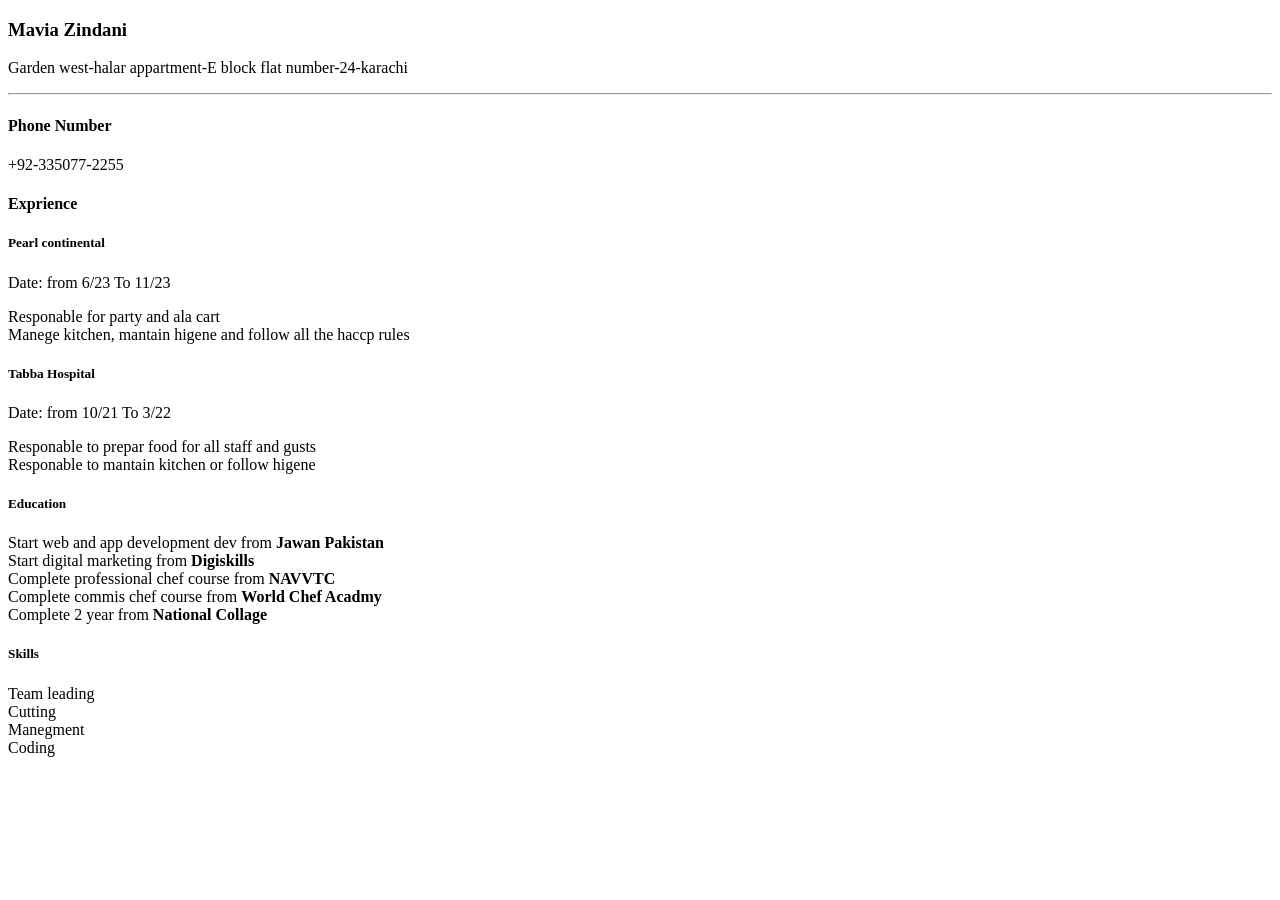
<file: Assignment#1/index.html>
<!DOCTYPE html>

<html>
<head>
  <meta http-equiv="CONTENT-TYPE" content="text/html; charset=UTF-8">
  <title>My first web</title>
</head>
<body>
  
  <h3>Mavia Zindani</h3>
  
  <p>Garden west-halar appartment-E block flat number-24-karachi</p>
  <hr />
  <h4>Phone Number</h4>
  <p>+92-335077-2255</p>
  
 <h4>Exprience</h4>
  
  <h5>Pearl continental</h5>
   <p>Date: from 6/23 To 11/23</p>
    <p>
      Responable for party and ala cart<br />
      Manege kitchen, mantain higene and follow all the haccp rules<br />
   </p>
  
  <h5>Tabba Hospital</h5>
    <p>Date: from 10/21 To 3/22 </p>
    <p>
      Responable to prepar food for all staff and gusts<br />
      Responable to mantain kitchen or follow higene<br />
    </p>
  
  <h5><b>Education</b></h5>
  <p>
    Start web and app development dev from <b>Jawan Pakistan</b><br />
    Start digital marketing from <b>Digiskills</b><br />
    Complete professional chef course from <b>NAVVTC</b><br />
    Complete commis chef course from <b>World Chef Acadmy</b><br />
    Complete 2 year from <b>National Collage</b><br />
  </p>
  
  <h5>Skills</h5>
  <p>
    Team leading<br />
     Cutting<br />
     Manegment<br />
     Coding<br />
  </p>
  
 </body>

</html>
</file>
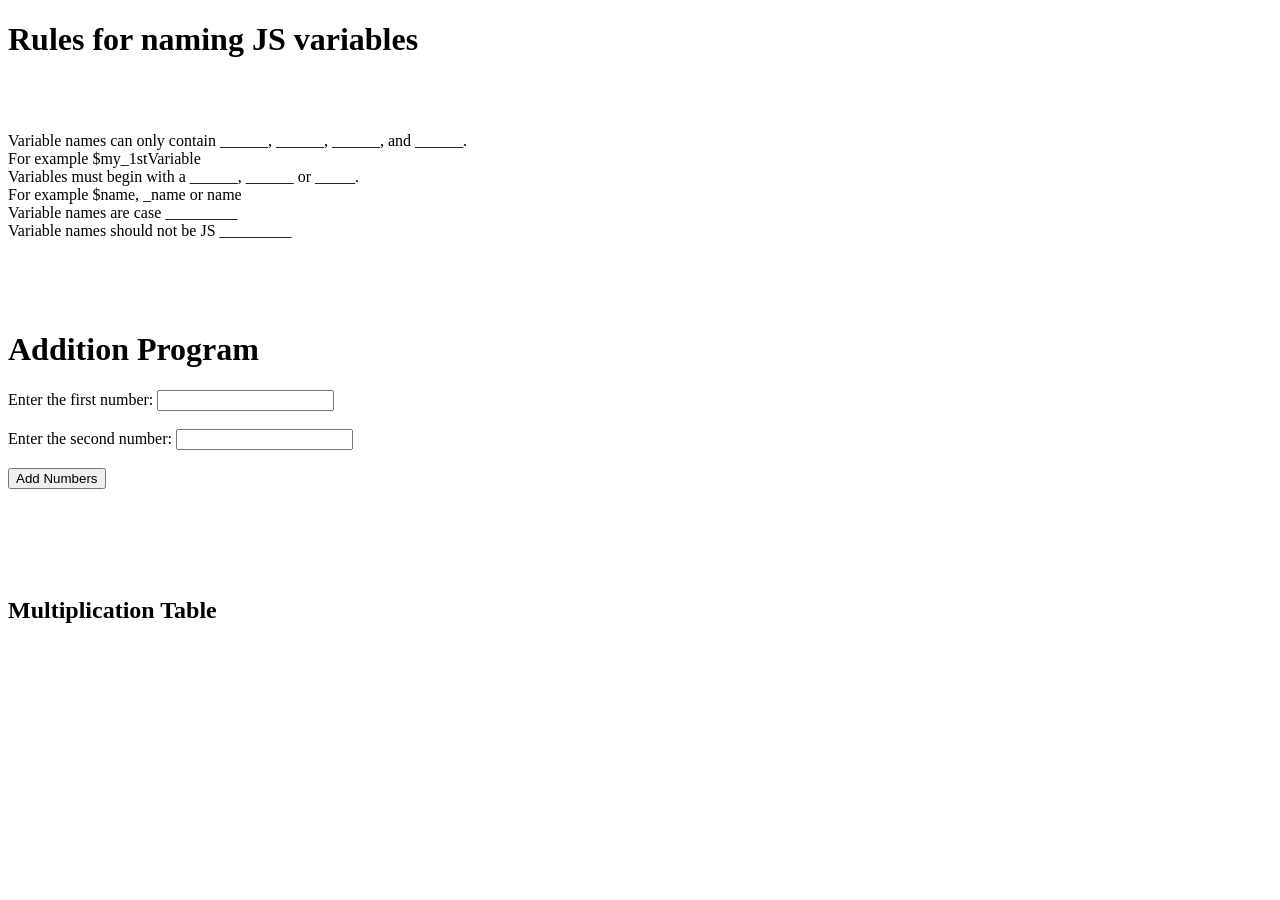
<file: Assignment#17/index.html>
<!DOCTYPE html>
<html lang="en">
<head>
    <meta charset="UTF-8">
    <meta name="viewport" content="width=device-width, initial-scale=1.0">
    <title>Document</title>
</head>
<body>
    <h1>Rules for naming JS variables</h1>
    <br><br>
<p>Variable names can only contain ______, ______, ______, and ______.<br>
For example $my_1stVariable<br>
Variables must begin with a ______, ______ or _____. <br>
For example $name, _name or name<br>
Variable names are case _________<br>
Variable names should not be JS _________</p>
<br>
<br>
<br>
<h1>Addition Program</h1>
<label for="num1">Enter the first number:</label>
<input type="number" id="num1"><br><br>
<label for="num2">Enter the second number:</label>
<input type="number" id="num2"><br><br>
<button onclick="addNumbers()">Add Numbers</button><br><br>
<p id="result"></p>
<br><br><br>
<h2>Multiplication Table</h2>
</body>
<script src="app.js"></script>
</html>
</file>
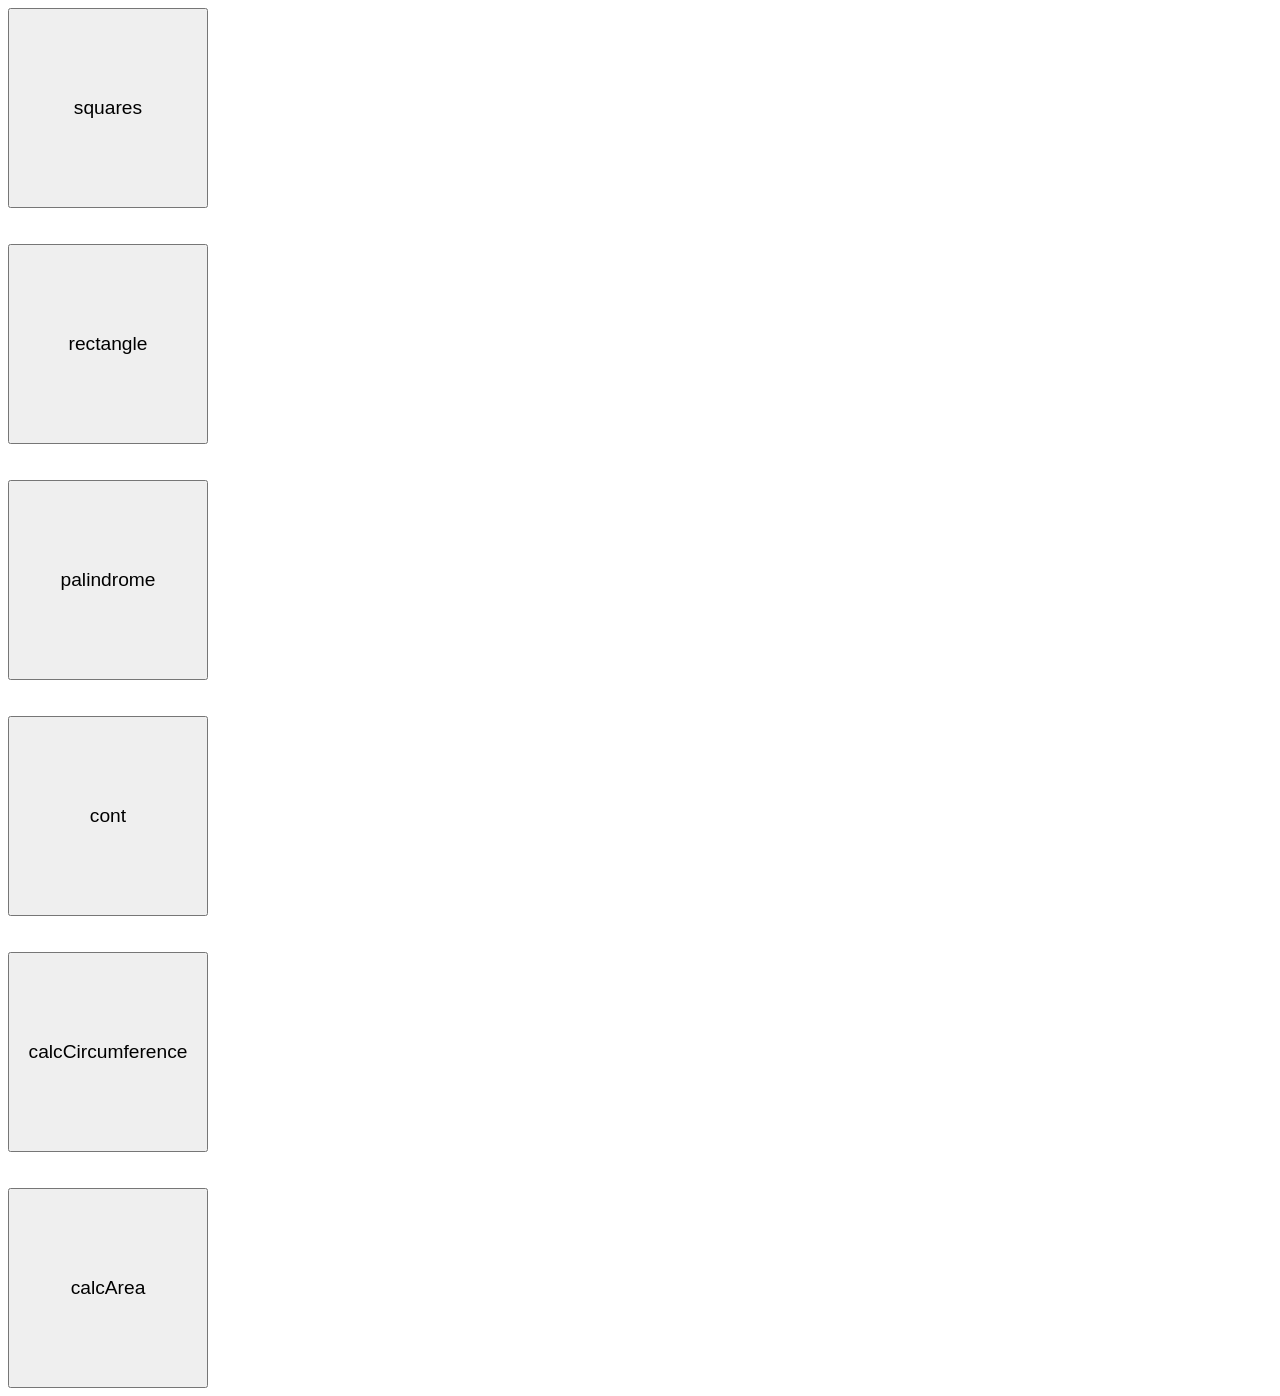
<file: Assignment#23/index.html>
<!DOCTYPE html>
<html lang="en">
<head>
    <meta charset="UTF-8">
    <meta name="viewport" content="width=device-width, initial-scale=1.0">
    <title>Document</title>
</head>
<body>
    <button style=" height: 200px;width: 200px;font-size: larger;" onclick="squares(2)" >squares</button>
    <br>
    <br>
    <br>
    <button style=" height: 200px;width: 200px;font-size: larger;" onclick="rectangle(12,15)" >rectangle</button>
    <br>
    <br>
    <br>
    <button style=" height: 200px;width: 200px;font-size: larger;" onclick="palindrome('madaar')" >palindrome</button>
    <br>
    <br>
    <br>
    <button style=" height: 200px;width: 200px;font-size: larger;" onclick="cont('number', 0)" >cont</button>
    <br>
    <br>
    <br>
    <button style=" height: 200px;width: 200px;font-size: larger;" onclick="calcCircumference(radius)" >calcCircumference</button>
    <br>
    <br>
    <br>
    <button style=" height: 200px;width: 200px;font-size: larger;" onclick="calcArea(radius)" >calcArea</button>
</body>
<script src="app.js"></script>
</html>
</file>
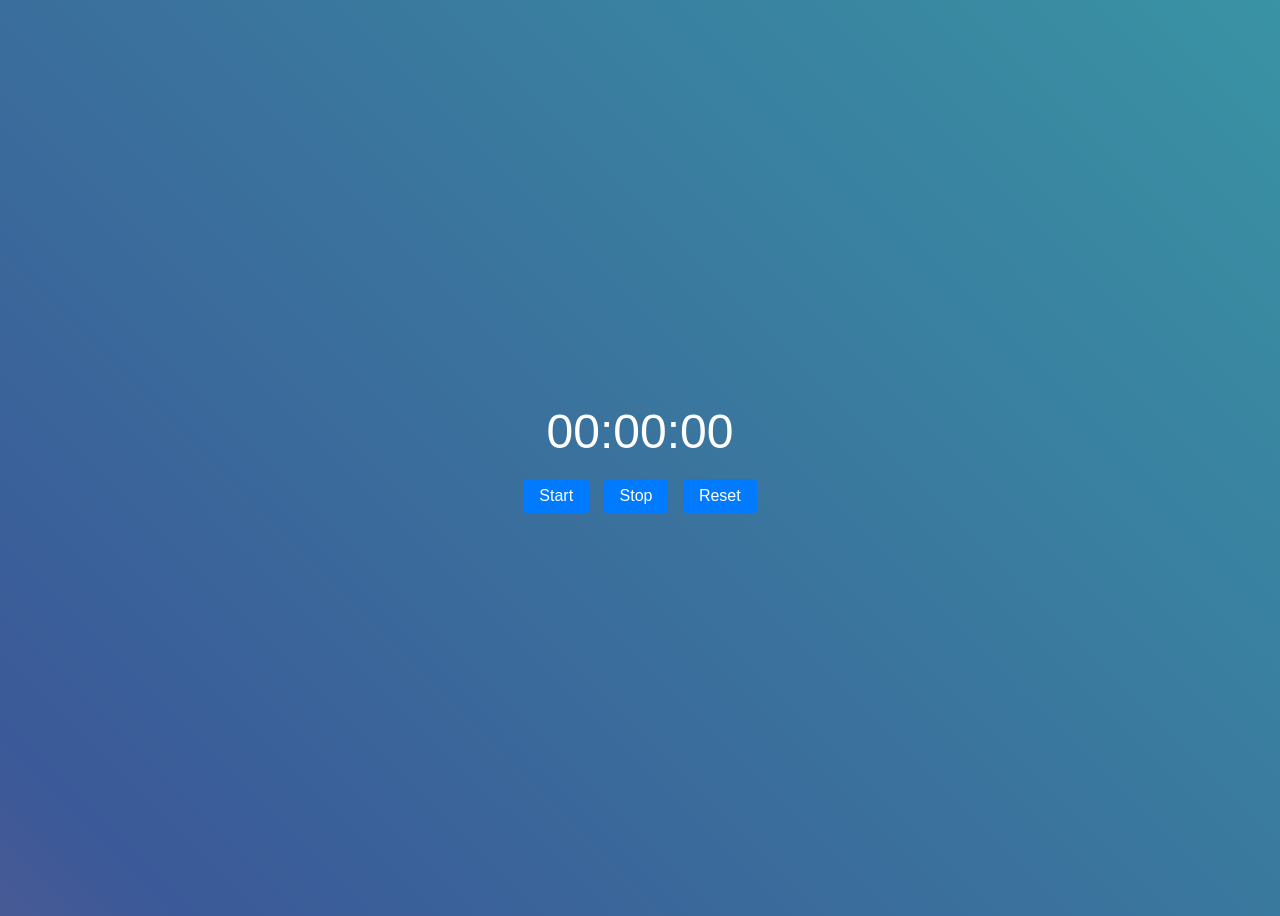
<file: Assignment#24/index.html>
<!DOCTYPE html>
<html lang="en">
<head>
  <meta charset="UTF-8">
  <meta name="viewport" content="width=device-width, initial-scale=1.0">
  <title>Stopwatch</title>
  <link rel="stylesheet" href="style.css">
</head>
<body>
  <div class="stopwatch">
    <div class="display">00:00:00</div>
    <div class="controls">
      <button onclick="start()">Start</button>
      <button onclick="stop()">Stop</button>
      <button onclick="reset()">Reset</button>
    </div>
  </div>
  <script src="app.js"></script>
</body>
</html>
</file>
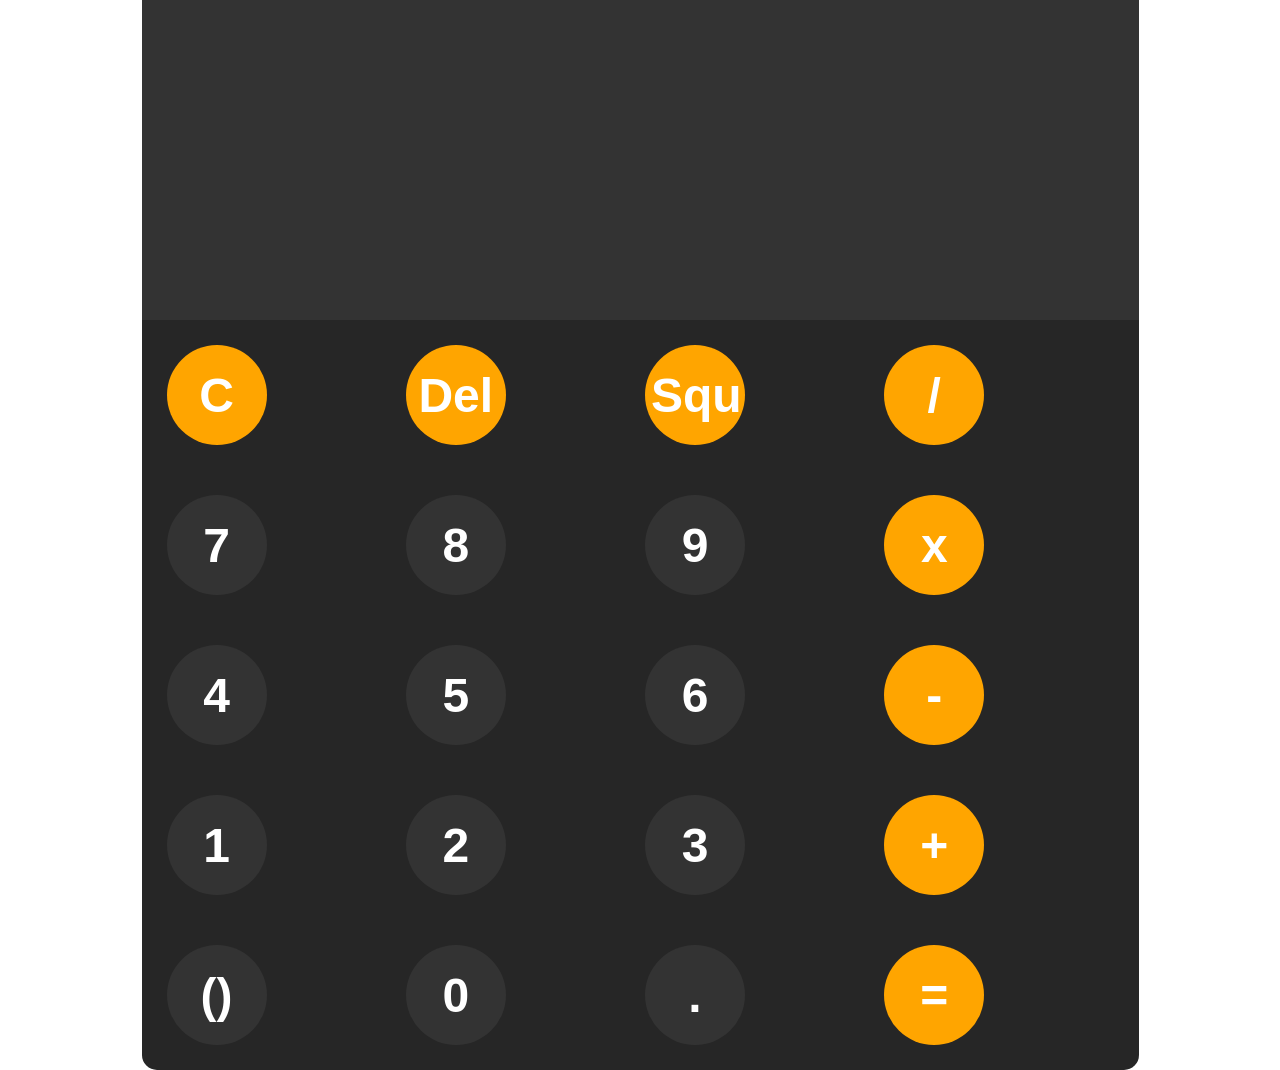
<file: Assignment#25/index.html>
<!DOCTYPE html>
<html lang="en">
<head>
    <meta charset="UTF-8">
    <meta name="viewport" content="width=device-width, initial-scale=1.0">
    <title>Document</title>
    <link rel="stylesheet" href="style.css">
</head>
<body >
    <div id="calculater">
    <div>
        <input id="display" type="text" readonly>
    </div>
        <div id="keys">
            <button id="" class="color_orange" onclick=" clearDisplay('c')" >C</button>
            <button id="" class="color_orange" onclick=" clearDisplay('del')" >Del</button>
            <button id="" class="color_orange" onclick="getvalue('Squ')" >Squ</button>
            <button id="" class="color_orange" onclick="getvalue('/') " >/</button>
        </div>
    
        <div id="keys">
            <button id="" onclick="getvalue('7')" >7</button>
            <button id="" onclick="getvalue('8')" >8</button>
            <button id="" onclick="getvalue('9')" >9</button>
            <button id="" class="color_orange" onclick="getvalue('*')" >x</button>
        </div>
    
        <div id="keys">
            <button id="" onclick="getvalue('4')" >4</button>
            <button id="" onclick="getvalue('5')" >5</button>
            <button id="" onclick="getvalue('6')" >6</button>
            <button id="" class="color_orange" onclick="getvalue('-')" >-</button>
        </div>
    
        <div id="keys">
            <button id="" onclick="getvalue('1')" >1</button>
            <button id="" onclick="getvalue('2')" >2</button>
            <button id="" onclick="getvalue('3')" >3</button>
            <button id="" class="color_orange" onclick="getvalue('+')" >+</button>
        </div>
    
        <div id="keys">
            <button id="" onclick="" >()</button>
            <button id="" onclick="getvalue('0')" >0</button>
            <button id="" onclick="getvalue('.')" >.</button>
            <button id="" class="color_orange" onclick="getopr('=')" >=</button>
        </div>

    </div>
    
</body>
<script src="app.js"></script>
</html>
</file>
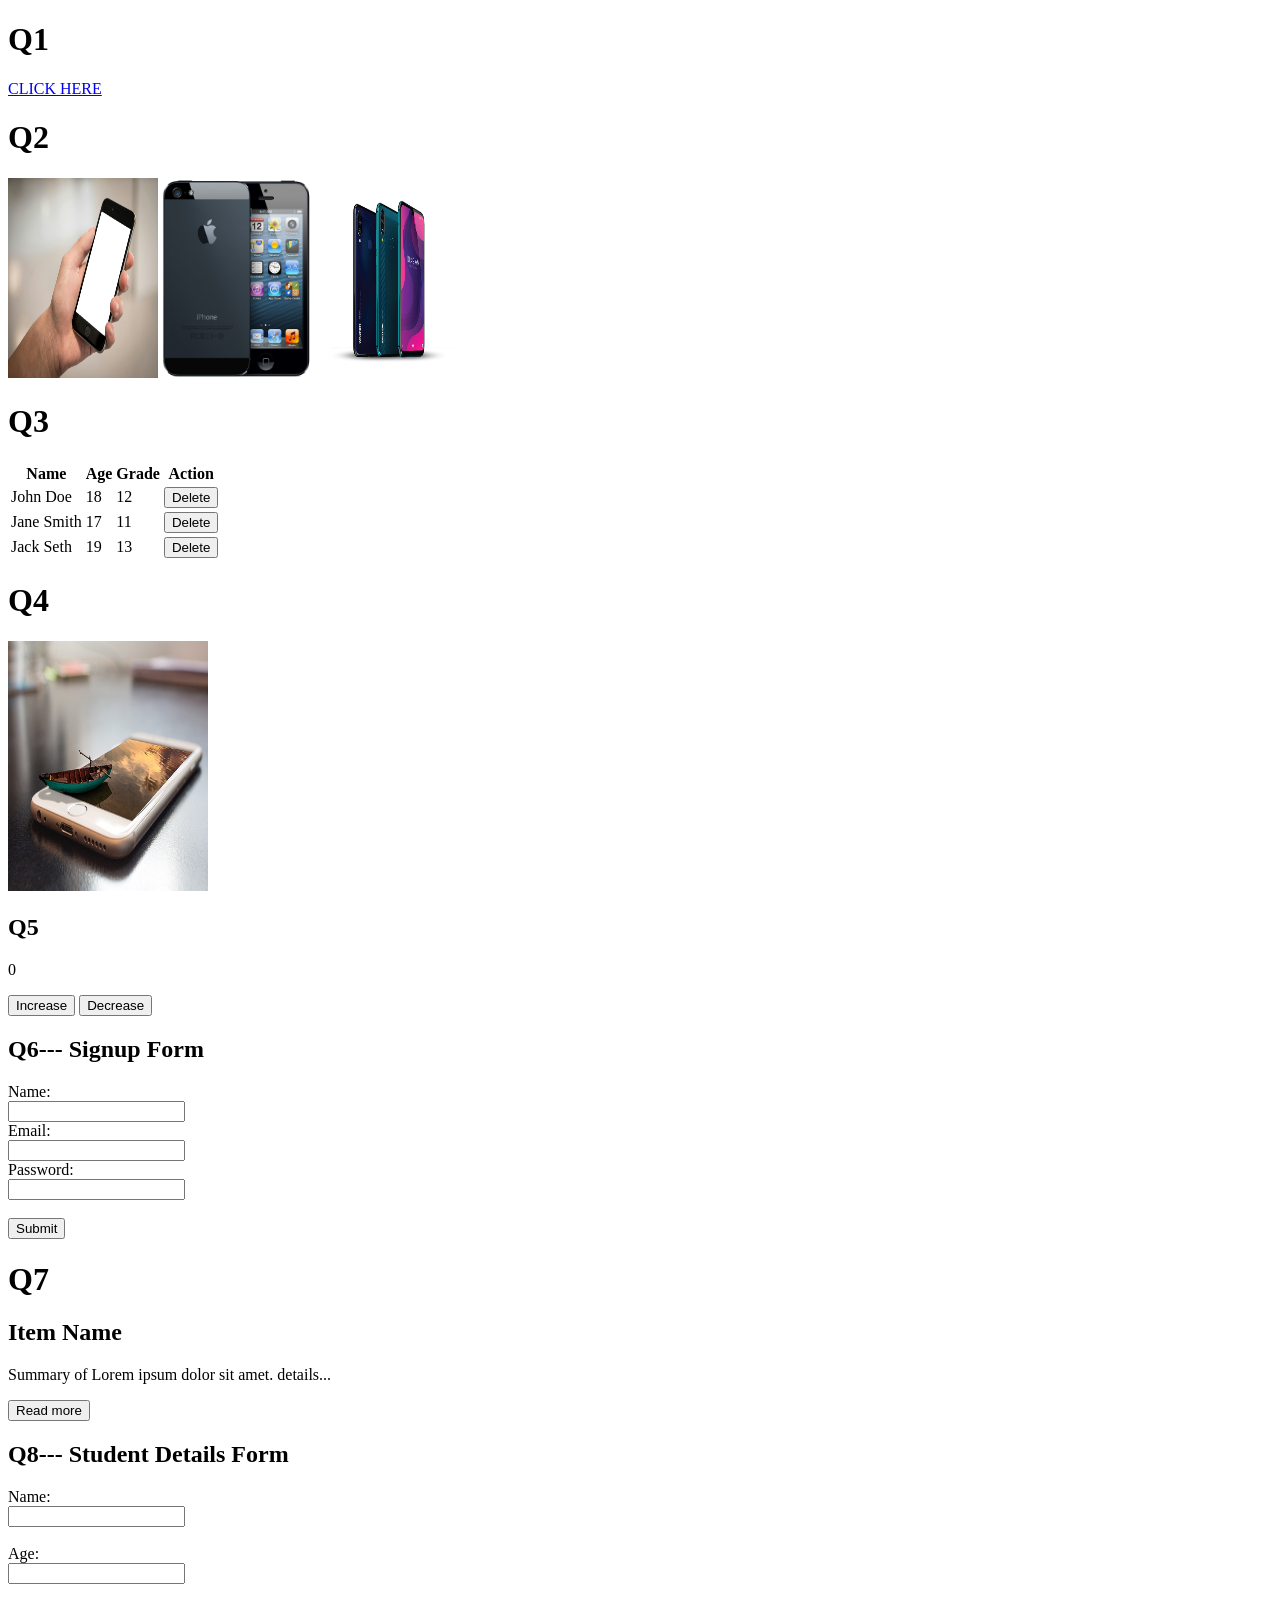
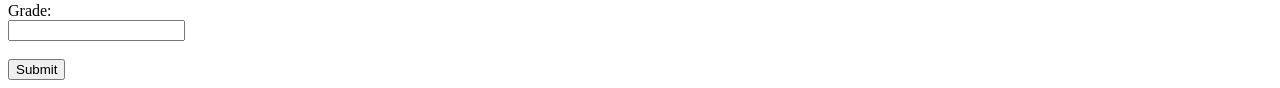
<file: Assignment#26/index.html>
<!DOCTYPE html>
<html lang="en">
<head>
    <meta charset="UTF-8">
    <meta name="viewport" content="width=device-width, initial-scale=1.0">
    <title>Document</title>
    <style>
        .item-details {
            max-width: 400px;
        }
        .item-details .full-details {
            display: none;
        }
    </style>
</head>
<body>
    <h1>Q1</h1>
<a onclick="alert('welcome')" href="#">CLICK HERE</a>
<h1>Q2</h1>
<div>
<img width="150px" height="200px" onclick="alert('ty for purchasing')" src="pics/apple.jpg" alt="">
<img width="150px" height="200px" onclick="alert('ty for purchasing')" src="pics/apple1.png" alt="">
<img width="150px" height="200px" onclick="alert('ty for purchasing')" src="pics/mobile.jpg" alt="">
</div>
<h1>Q3</h1>
<table id="studentTable">
    <thead>
        <tr>
            <th>Name</th>
            <th>Age</th>
            <th>Grade</th>
            <th>Action</th>
        </tr>
    </thead>
    <tbody>
        <tr>
            <td>John Doe</td>
            <td>18</td>
            <td>12</td>
            <td><button onclick="deleteRow(this)">Delete</button></td>
        </tr>
        <tr>
            <td>Jane Smith</td>
            <td>17</td>
            <td>11</td>
            <td><button onclick="deleteRow(this)">Delete</button></td>
        </tr>
        <tr>
            <td>Jack Seth</td>
            <td>19</td>
            <td>13</td>
            <td><button onclick="deleteRow(this)">Delete</button></td>
        </tr>
    </tbody>
</table>

<h1>Q4</h1>
<img width="200px" height="250px" id="myImage" onmouseover="over()" onmouseout="out()" src="pics/mobile1.jpg" alt="">

<h2>Q5</h2>
<p id="counter">0</p>

<button onclick="increaseCounter()">Increase</button>
<button onclick="decreaseCounter()">Decrease</button>

<h2>Q6--- Signup Form</h2>

<form id="signupForm" onsubmit="submitForm(event)">
    <label for="name">Name:</label><br>
    <input type="text" id="name" name="name"><br>
    <label for="email">Email:</label><br>
    <input type="email" id="email" name="email"><br>
    <label for="password">Password:</label><br>
    <input type="password" id="password" name="password"><br><br>
    <input type="submit" value="Submit">
</form>

<h1>Q7</h1>
<div class="item-details">
    <h2>Item Name</h2>
    <p>Summary of Lorem ipsum dolor sit amet. details...</p>
    <div class="full-details">
        <p>Lorem ipsum dolor sit amet consectetur adipisicing elit. Iure, consequatur.</p>
        <p>Lorem ipsum dolor sit amet consectetur adipisicing elit. Quo, exercitationem? Excepturi tenetur alias sint consequuntur.</p>
    </div>
    <button onclick="toggleDetails(this)">Read more</button>
</div>

<h2>Q8--- Student Details Form</h2>

<form>
    <label for="name">Name:</label><br>
    <input type="text" id="name" name="name"><br><br>
    <label for="age">Age:</label><br>
    <input type="number" id="age" name="age"><br><br>
    <label for="grade">Grade:</label><br>
    <input type="text" id="grade" name="grade"><br><br>
    <input type="submit" value="Submit">
</form>

<script src="app.js"></script>
</body>
</html>
</file>
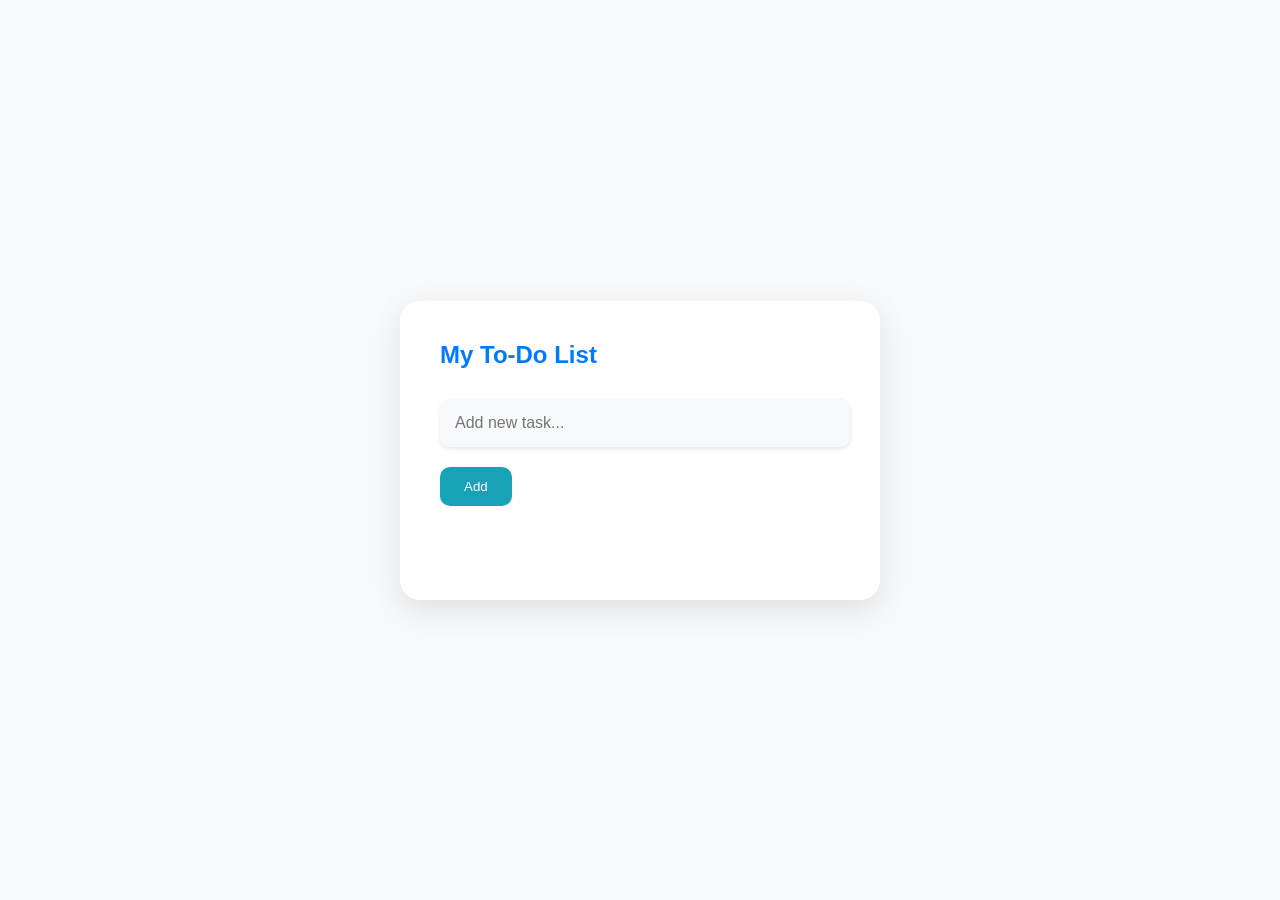
<file: Assignment#27/index.html>
<!DOCTYPE html>
<html lang="en">
<head>
    <meta charset="UTF-8">
    <meta name="viewport" content="width=device-width, initial-scale=1.0">
    <title>Fancy To-Do App</title>
    <link rel="stylesheet" href="style.css">
</head>
<body>
    <div class="container">
        <h1>My To-Do List</h1>
        <input type="text" id="taskInput" placeholder="Add new task...">
        <button onclick="addTask()">Add</button>
        <br><br><br><br>
        <ul id="taskList">
            <!-- Tasks will be added here dynamically -->
        </ul>
    </div>

    
    
    <script src="app.js"></script>
</body>
</html>
</file>
<file: Assignment#24/style.css>
body {
    font-family: Arial, sans-serif;
    display: flex;
    justify-content: center;
    align-items: center;
    height: 100vh;
    background: linear-gradient(45deg, #ff6b6b, #3b5998, #38ada9, #8e44ad);
    background-size: 400% 400%;
    animation: gradient 15s ease infinite;
  }
  
  .stopwatch {
    text-align: center;
  }
  
  .display {
    font-size: 3rem;
    margin-bottom: 20px;
    color: #fff;
  }
  
  .controls button {
    margin: 0 5px;
    padding: 8px 16px;
    font-size: 1rem;
    background-color: #007bff;
    color: #fff;
    border: none;
    border-radius: 4px;
    cursor: pointer;
    transition: background-color 0.3s ease;
  }
  
  .controls button:hover {
    background-color: #0056b3;
  }
  
  @keyframes blink {
    0% { opacity: 0.5; }
    50% { opacity: 1; }
    100% { opacity: 0.5; }
  }
  
  .display.active {
    animation: blink 1s linear infinite;
  }
  
  @keyframes gradient {
    0% {
      background-position: 0% 50%;
    }
    50% {
      background-position: 100% 50%;
    }
    100% {
      background-position: 0% 50%;
    }
  }
</file>
<file: Assignment#25/style.css>
body{
    margin: 0;
    display: flex;
    justify-content: center;
    align-items: center;
    height: 100vh;
}

#calculater{
    font-family: Arial, Helvetica, sans-serif;
    background-color: hsl(0, 0%, 15%);
    border-radius: 15px;
    overflow: hidden;
}

#display{
    width: 100%;
    padding: 20%;
    font-size: 5rem;
    text-align: left;
    border: none;
    background-color: hsl(0, 0%, 20%);
    color: white;
}
#keys{
    display: grid;
    grid-template-columns: repeat(4 , 1fr);
    gap: 10px;
    padding: 25px;
}

button{
    width: 100px;
    height: 100px;
    border-radius: 50px;
    border: none;
    background-color:hsl(0, 0%, 20%);
    color: white;
    font-size: 3rem;
    font-weight: bold;
    cursor: pointer;
}

.color_orange{
    background-color: orange;
}
</file>
<file: Assignment#27/style.css>
/* Additions and modifications to existing styles */

body {
    background-color: #f8f9fa;
    font-family: 'Roboto', sans-serif;
    display: flex;
    justify-content: center;
    align-items: center;
    height: 100vh;
    margin: 0;
}

.container {
    background-color: #fff;
    border-radius: 20px;
    box-shadow: 0 10px 30px rgba(0, 0, 0, 0.1);
    padding: 40px;
    width: 400px;
    max-width: 90%;
}

h1 {
    color: #007bff;
    margin-top: 0;
    margin-bottom: 30px;
    font-size: 24px;
}

#taskInput {
    width: calc(100% - 20px);
    padding: 15px;
    margin-bottom: 20px;
    border: none;
    border-radius: 10px;
    background-color: #f8f9fa;
    font-size: 16px;
    box-shadow: 0 2px 4px rgba(0, 0, 0, 0.1);
}

button {
    padding: 12px 24px;
    background-color: #17a2b8;
    color: #fff;
    border: none;
    border-radius: 10px;
    cursor: pointer;
    transition: background-color 0.3s ease;
}

button:hover {
    background-color: #138496;
}

ul {
    list-style-type: none;
    padding: 0;
    margin: 0;
}

.task {
    background-color: #f8f9fa;
    padding: 20px;
    margin-bottom: 20px;
    border-radius: 10px;
    box-shadow: 0 5px 15px rgba(0, 0, 0, 0.1);
    position: relative;
    overflow: hidden;
    transition: transform 0.3s ease, box-shadow 0.3s ease;
}

.task:hover {
    transform: translateY(-5px);
    box-shadow: 0 8px 20px rgba(0, 0, 0, 0.2);
}

.task-content {
    display: flex;
    align-items: center;
    justify-content: space-between;
}

.task-text {
    flex-grow: 1;
    font-size: 18px;
}

.task-actions {
    display: flex;
    align-items: center;
}

.edit-btn,
.delete-btn {
    background-color:rgb(207, 207, 207);
    border: none;
    cursor: pointer;
    margin-left: 10px;
    padding: 5px;
    border-radius: 50%;
    transition: background-color 0.3s ease;
}

.edit-btn:hover,
.delete-btn:hover {
    background-color: #e9ecef;
}

.edit-btn img,
.delete-btn img {
    width: 20px;
    height: auto;
}

.delete-btn {
    color: #dc3545;
}

.delete-btn:hover {
    color: #c82333;
}

.edit-btn {
    color: #ffc107;
}

.edit-btn:hover {
    color: #e0a800;
}
</file>
